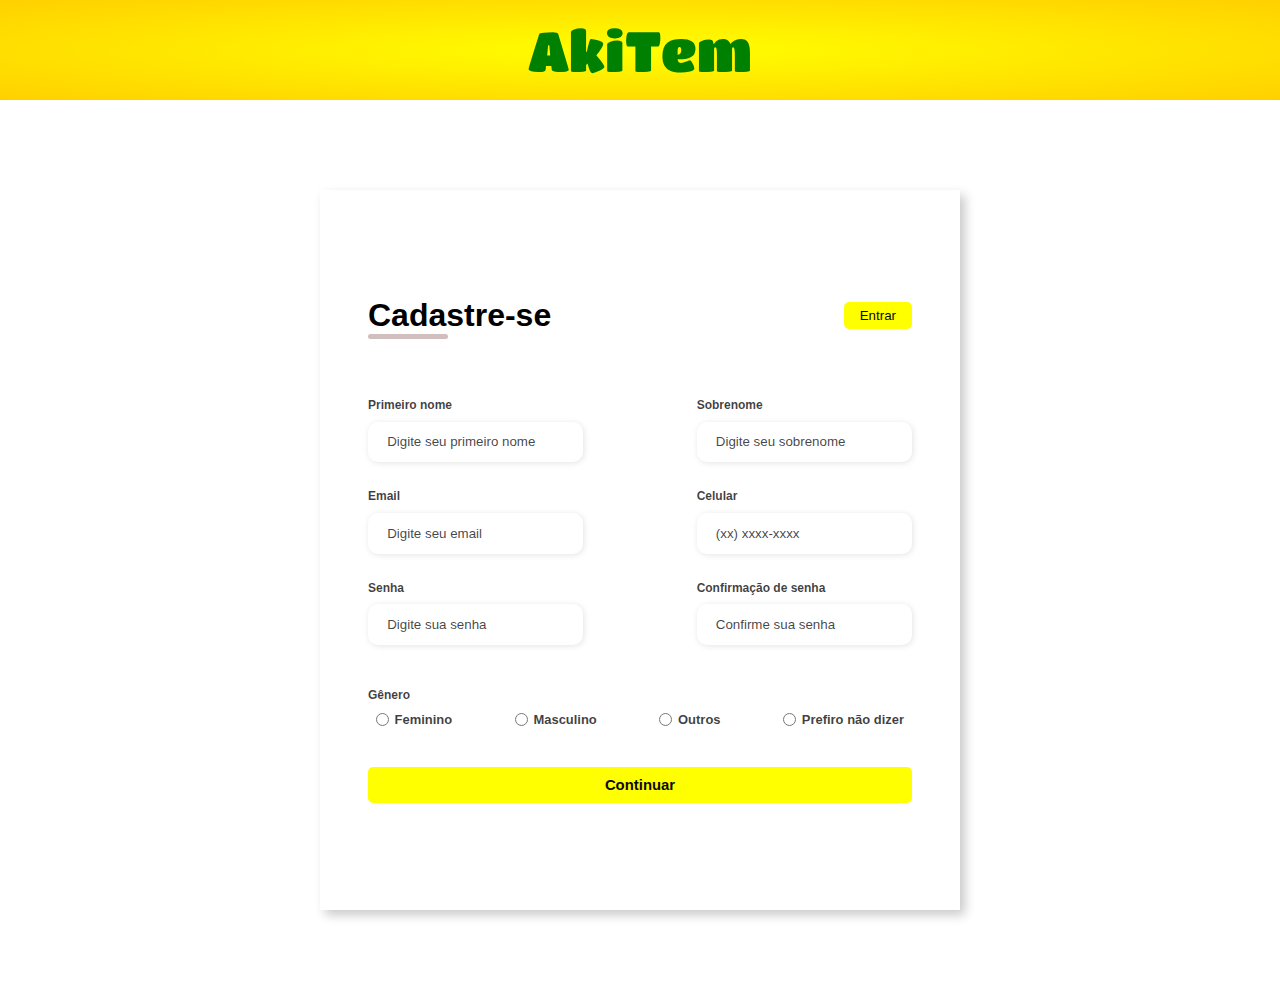
<file: cadastro/cadastro.html>
<!DOCTYPE html>
<html lang="pt BR">
<head>
    <meta charset="UTF-8">
    <meta http-equiv="X-UA-Compatible" content="li-edge">
    <meta name="viewport" content="width-device-width, initial-scale=1.0">
    <link href="./styleCadastro.css" rel="stylesheet">
    <link href="https://fonts.googleapis.com/css2?family=Titan+One&display=swap" rel="stylesheet">
    <title>Aki Tem</title>
    
</head>
<body>

<header>
    <a href="/index.html">AkiTem</a>

</header>
     <div class="container">
      <div class="container2">
       <div class="form-image">
          <img src="/Imagens/undraw_shopping_re_hdd9.svg">
       </div>
        <div class="form">
          <form action="#">
              <div class="form-header">
                  <div class="title">
                      <h1>Cadastre-se</h1>
                  </div>
                  <div class="login-button">
                      <button><a href="#">Entrar</a></button>
                  </div>
              </div>
              <div class="input-group">
                  <div class="input-box">
                      <label for="firstname">Primeiro nome</label>
                      <input id="firstname" type="text" name="firstname" placeholder="Digite seu primeiro nome" required>
                  </div>
                  <div class="input-box">
                    <label for="lastname">Sobrenome</label>
                    <input id="lastname" type="text" name="lastname" placeholder="Digite seu sobrenome" required>
                </div>
                <div class="input-box">
                    <label for="email">Email</label>
                    <input id="email" type="email" name="email" placeholder="Digite seu email" required>
                </div>
                <div class="input-box">
                    <label for="number">Celular</label>
                    <input id="number" type="tel" name="number" placeholder="(xx) xxxx-xxxx" required>
                </div>
                <div class="input-box">
                    <label for="password">Senha</label>
                    <input id="password" type="password" name="password" placeholder="Digite sua senha" required>
                </div>
                <div class="input-box">
                    <label for="confirmpassword">Confirmação de senha</label>
                    <input id="confirmpassword" type="password" name="confirmpassword" placeholder="Confirme sua senha" required>
                </div>
              </div>
              <div class="gender-inputs">
                  <div class="gender-title">
                      <h6>Gênero</h6>
                  </div>
                  <div class="gender-group">
                      <div class="gender-input">
                          <input type="radio" id="female" name="gender">
                          <label for="female">Feminino</label>
                      </div>
                      <div class="gender-input">
                        <input type="radio" id="male" name="gender">
                        <label for="male">Masculino</label>
                    </div>
                    <div class="gender-input">
                        <input type="radio" id="others" name="gender">
                        <label for="others">Outros</label>
                    </div>
                    <div class="gender-input">
                        <input type="radio" id="none" name="gender">
                        <label for="none">Prefiro não dizer</label>
                    </div>
                  </div>
              </div>
              <div class="continue-button">
                  <button><a href="#">Continuar</a></button>
              </div>
          </form>
       </div>
       </div>
       </div>
</body>
</html>
</file>
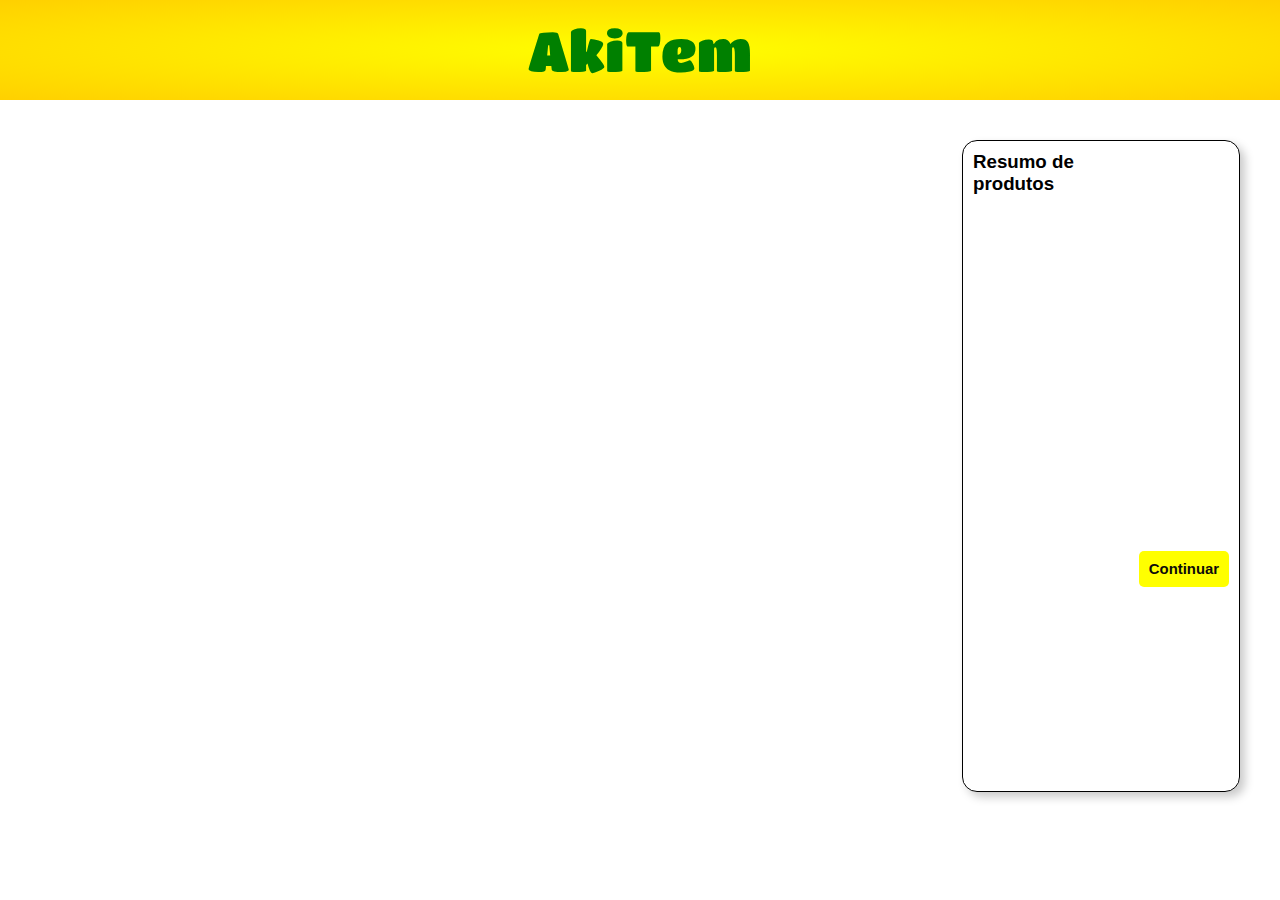
<file: carrinho/carrinho.html>
<!DOCTYPE html>
<html lang="en">
<head>
    <meta charset="UTF-8">
    <meta http-equiv="X-UA-Compatible" content="IE=edge">
    <meta name="viewport" content="width=device-width, initial-scale=1.0">
    <link href="/carrinho/carrinho.css" rel="stylesheet">
    <link href="https://fonts.googleapis.com/css2?family=Titan+One&display=swap" rel="stylesheet">
    <title>Carrinho</title>
</head>
<body>
    <header>
        <a href="/index.html">AkiTem</a>
    </header>
    <div class="container">
        <div class="resu">
            <h3>Resumo de produtos</h3>
        </div>
        <div class="continue-button">
            <button><a href="#">Continuar</a></button>
        </div>
    </div> 

</body>
</html>
</file>
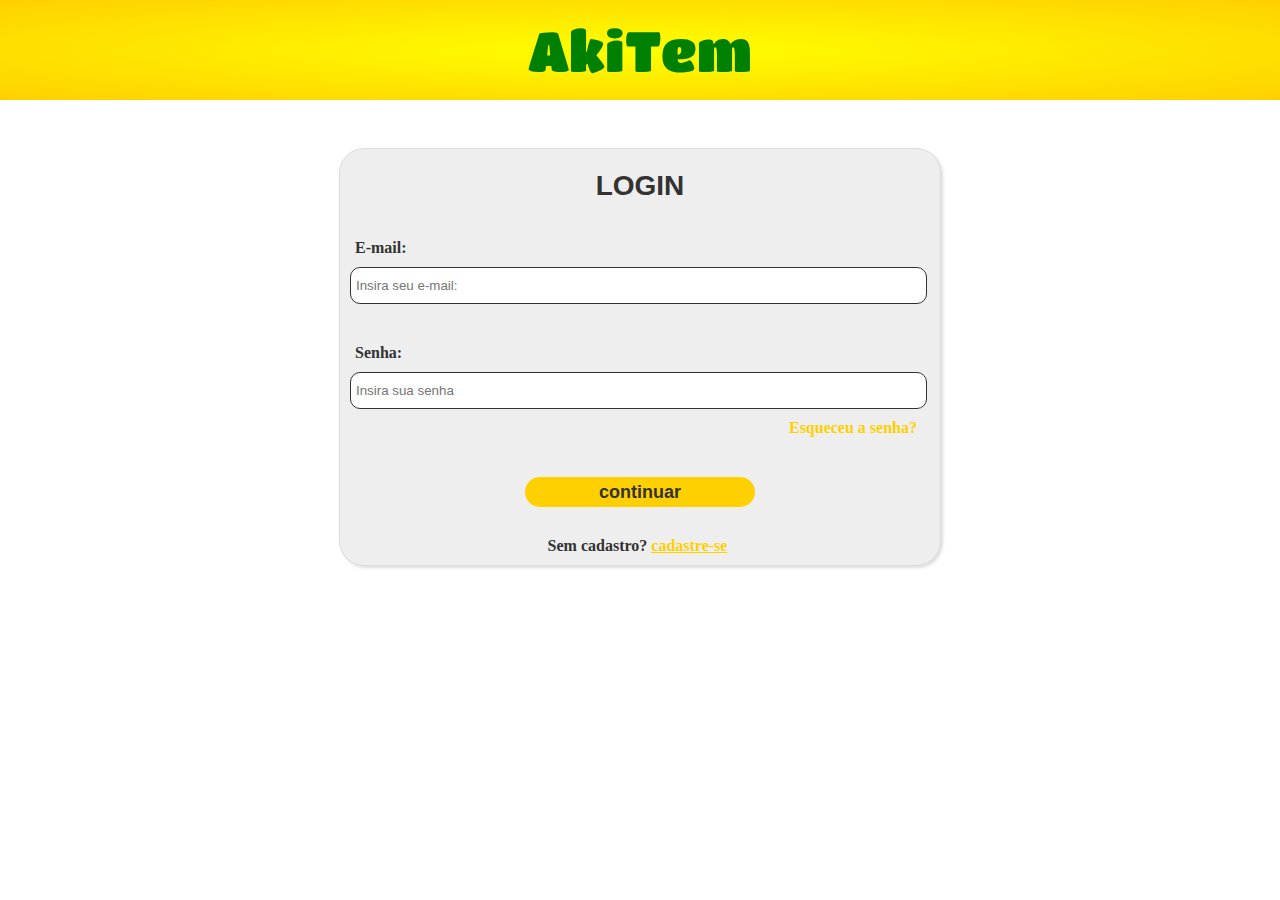
<file: login/login.html>
<!DOCTYPE html>
<html lang="pt-br">
<head>
    <meta charset="UTF-8">
    <meta http-equiv="X-UA-Compatible" content="IE=edge">
    <meta name="viewport" content="width=device-width, initial-scale=1.0">
    <link href="https://fonts.googleapis.com/css2?family=Titan+One&display=swap" rel="stylesheet">
    <title>Login</title>
    <link rel="stylesheet" href="login_style.css">
</head>
<body>
   

    <header>
        <a href="/index.html">AkiTem</a>
    </header>

    
    <div class="login">
        <h1 class="login_title">Login</h1>
        <form action="" class="login_form">
            <div class="login_inputBlock">
                <label for="email">E-mail:</label>
                <input type="email" name="email" id="email" placeholder="Insira seu e-mail:" required>
            </div>
            <div class="login_inputBlock">
                <label for="password">Senha:</label>
                <input type="password" name="password" id="password" autocomplete="false"  placeholder="Insira sua senha" required>
                <a class="forget_password" id="forget_password">Esqueceu a senha?</a><!--onclick="changestyle()"-->
            </div>
            <button type="submit">continuar</button>
            <div class="login_inputBlock No_signup" >
                <label>Sem cadastro?
                    <a href="/cadastro/cadastro.html">cadastre-se</a> <!--href para pag cadastro-->
                </label>
            </div>
        </form>

        
        <div class="change_password">
            <div class="change_password_content">
                <h2 class="change_password_content_title">Trocar a senha</h2>
                <p class="change_password_content_text">Informe seu e-mail</p>
                <form action="">
                    <div class="change_password_input">
                        <label for="change_email">E-mail:</label>
                        <input type="email" name="change_email" id="change_email" placeholder="Insira seu e-mail:" required>
                    </div>
                    
                    <div class="change_password_buttons">
                        <a id="close_link">cancelar</a><!--onclick="changestyle()"-->
                        <button type="submit">enviar</button>
                    </div>
                </form>

                <div class="change_password_close" id="close_button"><!--onclick="changestyle()"-->
                    <div class="close_left"></div>
                    <div class="close_right"></div> 
                </div>

            </div>
        </div>
        
    </div>
    

    <script src="login.js"></script>
</body>
</html>
</file>
<file: cadastro/styleCadastro.css>
*{
    margin: 0;
    padding: 0;
    font-family: sans-serif;
}


header {
    background-image: radial-gradient(yellow, rgb(255, 208, 0));
    display: flex;
    justify-content: space-around;
    align-items: center;
    width: 100vw;
    height: 100px;
}

header a {
    font-family: 'Titan One', sans-serif;
    text-decoration: none;
    font-size: 3.5rem;
    font-weight: 200;
    color: green;
}

header a:hover {
    text-decoration: none;
    color: green;
}

.container{
    width: 100%;
    height: 100vh;
    display: flex;
    justify-content: center;
    align-items: center;
    background: white;
}

.container2{
    width: 80%;
    height: 80vh;
    display: flex;
    box-shadow: 5px 5px 10px rgba(0, 0, 0, .212);
}

.form-image{
    width: 50%;
    display: flex;
    justify-content: center;
    align-items: center;
    background-color: #fde3a7d7;
    padding: 1rem;
}

.form-image img{
    width: 31rem;
}

.form {
    width: 50%;
    display: flex;
    justify-content: center;
    align-items: center;
    flex-direction: column;
    background-color: #fff;
    padding: 3rem;
}

.form-header {
    margin-bottom: 3rem;
    display: flex;
    justify-content: space-between;
}

.login-button{
    display: flex;
    align-items: center;
}

.login-button button{
    border: none;
    background-color: yellow;
    padding: 0.4rem 1rem;
    border-radius: 5px;
    cursor: pointer;
}

.login-button button:hover{
    background-color: #FFF556;
}

.login-button button a{
    text-decoration: none;
    font-weight: 500;
    color: #0C0A0A;
}

.form-header h1::after{
    content: '';
    display: block;
    width: 5rem;
    height: 0.3rem;
    background-color: #d1bfbf;
    margin: 0 auto;
    position: absolute;
    border-radius: 10px;
}

.input-group{
    display: flex;
    flex-wrap: wrap;
    justify-content: space-between;
    padding: 1rem 0;
}

.input-box{
    display: flex;
    flex-direction: column;
    margin-bottom: 1.1rem;
}

.input-box input {
    margin: 0.6rem 0;
    padding: 0.8rem 1.2rem;
    border: none;
    border-radius: 10px;
    box-shadow: 1px 1px 6px #0000001c;
}

.input-box input:hover{
    background-color: #eeeeee75;
}

.input-box input:focus-visible{
    outline: 1px solid #070608;
}

.input-box label,
.gender-title h6{
    font-size: 0.75rem;
    font-weight: 600;
    color: #000000c0;
}

.input-box input::placeholder{
    color: #000000be;
}

.gender-group{
    display: flex;
    justify-content: space-between;
    margin-top: 0.62rem;
    padding: 0 0.5rem;
}

.gender-input {
    display: flex;
    align-items: center;
}

.gender-input input{
    margin-right: 0.35rem;
}

.gender-input label{
    font-size: 0.81rem;
    font-weight: 600;
    color: #000000c0;
}

.continue-button button{
    width: 100%;
    margin-top: 2.5rem;
    border: none;
    background-color: yellow;
    padding: 0.62rem;
    border-radius: 5px;
    cursor: pointer;
}

.continue-button button:hover{
    background-color: #FFF556;
}

.continue-button button a{
    text-decoration: none;
    font-size: 0.93rem;
    font-weight: 600;
    color: #0C0A0A;
}

@media screen and (max-width: 1330px){
    .form-image{
        display: none;
    }
    .container2{
        width: 50%;
    }
    .form{
        width: 100%;
    }
}

@media screen and (max-width: 1064px){
    .container2{
        width: 90%;
        height: auto;
    }
    .input-group{
        flex-direction: column;
        overflow-y: scroll;
        flex-wrap: nowrap;
        max-height: 10rem;
        padding-right: 5rem;
    }
    .gender-inputs{
        margin-top: 2rem;
    }
    .gender-group{
        flex-direction: column;
    }
    .gender-input{
        margin-top: 0.5rem;
    }
}
</file>
<file: carrinho/carrinho.css>
*{
    margin: 0;
    padding: 0;
    font-family: sans-serif;
}

header {
    background-image: radial-gradient(yellow, rgb(255, 208, 0));
    display: flex;
    justify-content: space-around;
    align-items: center;
    width: 100vw;
    height: 100px;
}

header a {
    font-family: 'Titan One', sans-serif;
    text-decoration: none;
    font-size: 3.5rem;
    font-weight: 200;
    color: green;
}

header a:hover {
    text-decoration: none;
    color: green;
}

.container{
    float: right;
    margin-top: 2.5rem;
    margin-right: 2.5rem;
    border: 1px solid;
    border-radius: 15px;
    padding: 10px;
    width: 20%;
    height: 70vh;
    display: flex;
    box-shadow: 5px 5px 10px rgba(0, 0, 0, .212);
}

.resu{
    font-family: sans-serif;
    width: 200px;
}

.continue-button button{
    width: 100%;
    margin-top: 25rem;
    border: none;
    background-color: yellow;
    padding: 0.62rem;
    border-radius: 5px;
    cursor: pointer;
}

.continue-button button:hover{
    background-color: #FFF556;
}

.continue-button button a{
    text-decoration: none;
    font-size: 0.93rem;
    font-weight: 600;
    color: #0C0A0A;
}
</file>
<file: login/login_style.css>
body {
    margin: 0;
    padding: 0;
    height: 100%;
    max-width: 100%;
}
:root{
    --cor1: rgb(25, 67, 204);
    --cor4: #eee;
    --cor2:rgb(255, 208, 0);
    --cor5: yellow;
    --cor3: #333;
}

header{
    background-image: radial-gradient(yellow, rgb(255, 208, 0));
    display: flex;
    justify-content: space-around;
    align-items: center;
    width: 100vw;
    height: 100px;
}
header a {
    font-family: 'Titan One', sans-serif;
    text-decoration: none;
    font-size: 3.5rem;
    font-weight: 200;
    color: green;
}

header a:hover {
    text-decoration: none;
    color: green;
}




.login{
    max-width: 400px;
    margin: 3em auto 0;
    border: 1px solid #ddd;
    border-radius: 25px;
    box-shadow: 2px 2px 3px rgba(102, 101, 101, 0.212);
    background: var(--cor4);
}

.login_title{
    font-size: 28px;
    color: var(--cor3);
    line-height: 1.3em;
    font-family: Arial, Helvetica, sans-serif;
    font-weight: 700;  
    text-align: center;
    text-transform: uppercase;
    margin-bottom: 0;
}


.login_form{
    display: flex;
    flex-direction: column;
}

.login_inputBlock{
    display: flex;
    flex-direction: column;
    flex-wrap: wrap;
    margin-bottom: 20px;
    padding: 10px;
    margin-right: 10px;
}
.login_inputBlock:first-child{
    margin-top: 25px;
}

.login_inputBlock label {
    margin-bottom: 10px;
    display: inline-block ;
    width: 250px;
    padding-left: 5px;
    color: var(--cor3);
    font-size: 16px;
    font-weight: 600;
}

.login_inputBlock input {
    width: 100%;
    padding: 10px 0;
    padding-left: 5px;
    border: 1px solid var(--cor3);
    border-radius: 10px;
}

.login_inputBlock a,#forget_password{
    display: inline-flex;
    margin-top: 10px;
    color: var(--cor2);
    font-weight: 600;
    align-self: flex-end;
    padding-right: 10px;
    cursor: pointer;
}

.login_inputBlock a:hover, #forget_password:hover{
    color: var(--cor1);
    text-decoration: underline;
}


.login_form button {
    margin-top: 10px;
    margin-bottom: 20px;
    width: 230px;
    align-self: center;
    height: 30px;
    font-size: 18px;
    font-weight: 700;
    background: var(--cor2);
    color: #333;
    border: none;
    border-radius: 20px;
    cursor: pointer;
}
.login_form button:hover {
    border: 1px solid var(--cor2);
    background: var(--cor5);
}
.No_signup{
    width: fit-content;
    margin: 0;
    padding: 0;
    align-self: center;
    text-align: center;
}
.No_signup a:hover{
    color: var(--cor1);
}




.change_password{
    position: absolute;
    display: none;
    flex-direction: column;
    top: 50%;
    background-color: rgba(0,0,0,0.75);
    height: 100vh;
    left: 0;
    top: 0;
    width: 100%;
    font-family: Arial, Helvetica, sans-serif;
}


.change_password_content{
    position: relative;
    top: 50%;
    left: 50%;
    transform: translate(-50%, -50%);
    background-color: var(--cor4);
    overflow-y: auto;
    width: 600px;
    padding: 10px;
}
.change_password_content_title{
    font-size: 20px;
    color: var(--cor3);
    line-height: 1.5em;
    font-family: Arial, Helvetica, sans-serif;
    font-weight: 600;  
    text-align: start;
}
.change_password_content_text{
    color: var(--cor3);
    margin-bottom: 20px;
}
.change_password_input {
    display: flex;
    flex-direction: column;
    margin-bottom: 20px;
}
.change_password_input label {
    margin-bottom: 10px;
    padding-left: 5px;
    color: var(--cor3);
    font-size: 16px;
    font-weight: 500;
}
.change_password_input input {
    width: 100%;
    padding: 10px 0;
    padding-left: 5px;
    border: 1px solid var(--cor3);
    border-radius: 10px;
}

.change_password_buttons{
    display: flex;
    justify-content: space-around;
    margin-top: 20px;
    font-size: 11pt;
    margin-bottom: 5px;
}
.change_password_buttons button{
    height: 40px;
    width: 150px;
    background: var(--cor2);
    color: #333;
    font-weight: 600;
    cursor: pointer;
    border: none;
}
.change_password_buttons button:hover{
    border: 1px solid var(--cor2);
    background-color: var(--cor5);
    color: #333;
}

.change_password_buttons #close_link{
    cursor: pointer;
    align-self: center;
    color: var(--cor3);
    text-decoration: underline;
}
.change_password_buttons #close_link:hover{
    color: #f00;
}


.change_password_close{
    position: absolute;
    top: 0;
    right: 0;
    height: 30px;
    width: 30px;
    margin-right: 15px;
    margin-top: 10px;
    display: block;
    cursor: pointer;
}

.close_right{
    position: absolute;
    top: 0;
    right: 13px;
    transform: rotate(45deg);
    height: 30px;
    width: 2px;
    background-color: #333;
    
}
.close_left{
    position: absolute;
    top: 0;
    right: 13px;
    transform: rotate(-45deg);
    height: 30px;
    width: 2px;
    background-color: #333;
}
.change_password_close:hover .close_left,
.change_password_close:hover .close_right{
    width: 1px;
    background: #f00;
}


@media(max-width:1440px) and (min-width: 770px){
    .login{
        max-width: 600px;
    }
    .change_password_content{
        width: 600px;
        height: 400px;
        border-radius: 10px;
    }
}

@media(max-width: 770px) and (min-width:475px){
    .change_password_content{
        width: 400px;
        height: 400px;
        border-radius: 10px;
    }
}

@media (max-width: 475px){
    

    .login{
        max-width: 320px;
    }

    .change_password{
        background: none;
        flex-direction: row;
    }
    .change_password_content{
        display: flex;
        flex-direction: column;
        width: 100vw;
        padding: 10px; 
    }
    .change_password_content_title{
        font-size: 1.5em;
        text-align: center;
    }
    .change_password_content_text{
        margin-bottom: 30px;
    }
    .change_password_input{
        margin-bottom: 30px;
    }
}

@media (max-width:320px){
    .login{
        display: block;
        margin: 3em 10px 0;     
    }
    .login_title{
        margin-top:0;
        padding-top: 10px;
    }
}
</file>
